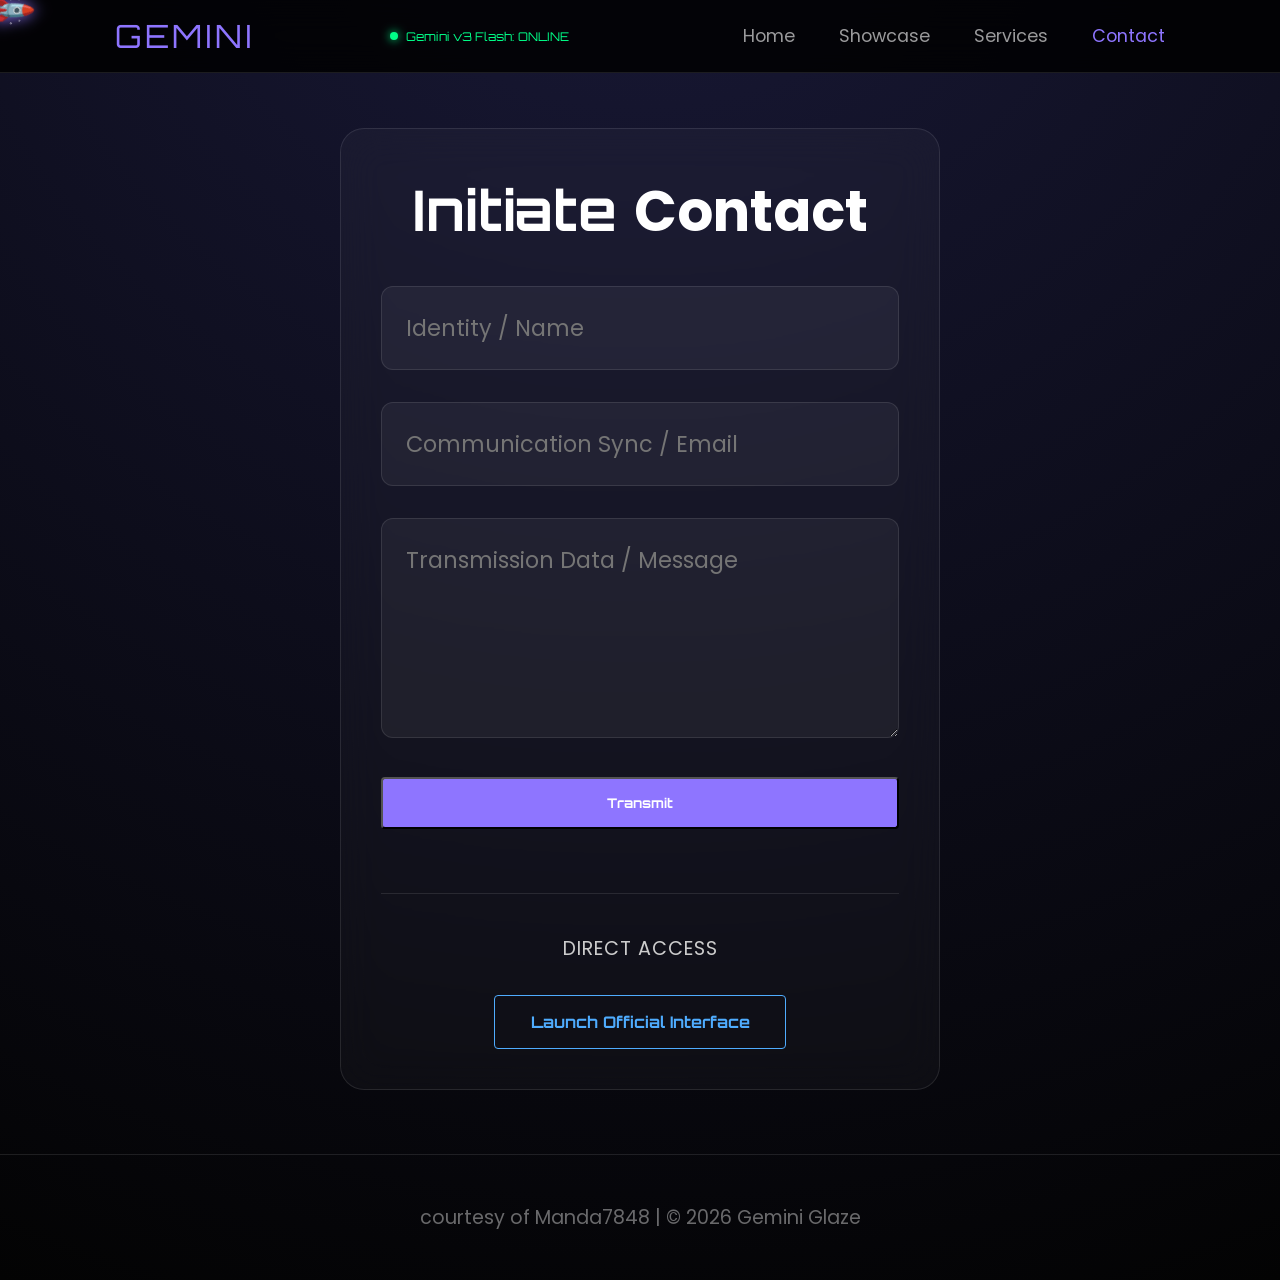
<file: contact.html>
<!DOCTYPE html>
<html lang="en">
<head>
    <meta charset="UTF-8">
    <title>Contact</title>
    <link rel="icon" href="https://www.gstatic.com/lamda/images/favicon_v1_150160c13ff28654b4d3.svg" type="image/svg+xml">
    <link rel="stylesheet" href="https://cdnjs.cloudflare.com/ajax/libs/font-awesome/6.5.1/css/all.min.css">
    <link rel="stylesheet" href="style.css">
    <link rel="icon" type="image/x-icon" href="https://static.vecteezy.com/system/resources/previews/055/687/055/non_2x/rectangle-gemini-google-icon-symbol-logo-free-png.png">
    <style>
        .contact-form {
            width: 100%;
            max-width: 600px;
            margin: 0 auto;
            text-align: center;
        }
        .input-group {
            margin-bottom: 2rem;
        }
        input, textarea {
            width: 100%;
            padding: 1.5rem;
            background: rgba(255, 255, 255, 0.05);
            border: 1px solid var(--glass-border);
            border-radius: 12px;
            color: white;
            font-size: 1.4rem;
            transition: 0.3s;
        }
        input:focus, textarea:focus {
            border-color: var(--main-color);
            background: rgba(255, 255, 255, 0.08);
            outline: none;
        }
    </style>
</head>
<body>
    <header>
        <div class="logo">GEMINI</div>
        <div class="status-indicator"><div class="status-dot"></div> Gemini v3 Flash: ONLINE</div>
        <nav>
            <a href="index.html">Home</a>
            <a href="showcase.html">Showcase</a>
            <a href="services.html">Services</a>
            <a href="contact.html" class="active">Contact</a>
        </nav>
    </header>

    <section style="justify-content: center;">
        <div class="glass-card contact-form">
            <h2 style="font-family:'Orbitron'; margin-bottom: 2rem; font-size: 3.5rem;">Initiate <span>Contact</span></h2>
            <form action="#">
                <div class="input-group">
                    <input type="text" placeholder="Identity / Name" required>
                </div>
                <div class="input-group">
                    <input type="email" placeholder="Communication Sync / Email" required>
                </div>
                <div class="input-group">
                    <textarea rows="5" placeholder="Transmission Data / Message" required></textarea>
                </div>
                <button type="submit" class="btn" style="width: 100%;">Transmit</button>
            </form>

            <div style="margin-top: 4rem; padding-top: 2.5rem; border-top: 1px solid var(--glass-border);">
                <p style="margin-bottom: 2rem; font-size: 1.2rem; color: #ccc; letter-spacing: 1px;">DIRECT ACCESS</p>
                <a href="https://gemini.google.com" target="_blank" class="btn" style="background: transparent; border: 1px solid var(--secondary-color); color: var(--secondary-color);">Launch Official Interface</a>
            </div>
        </div>
    </section>

    <footer>courtesy of Manda7848 | &copy; 2026 Gemini Glaze</footer>
    <script src="script.js"></script>
</body>
</html>
</file>
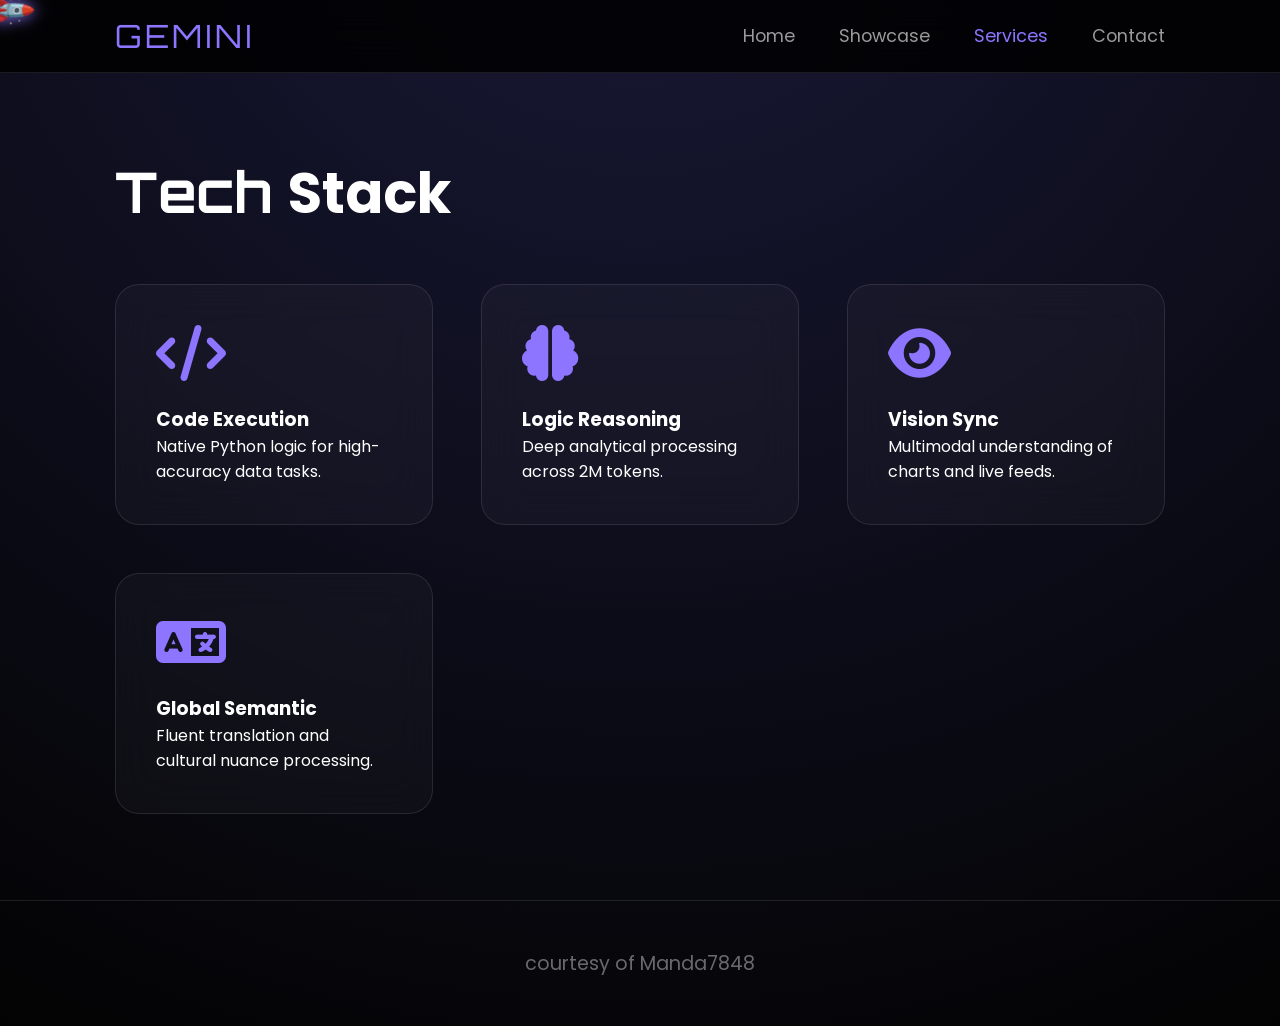
<file: services.html>
<!DOCTYPE html>
<html lang="en">
<head>
    <meta charset="UTF-8">
    <title>Services | Gemini</title>
    <link rel="icon" href="https://www.gstatic.com/lamda/images/favicon_v1_150160c13ff28654b4d3.svg" type="image/svg+xml">
    <link rel="stylesheet" href="https://cdnjs.cloudflare.com/ajax/libs/font-awesome/6.5.1/css/all.min.css">
    <link rel="stylesheet" href="style.css">
    <link rel="icon" type="image/x-icon" href="https://static.vecteezy.com/system/resources/previews/055/687/055/non_2x/rectangle-gemini-google-icon-symbol-logo-free-png.png">
</head>
<body>
    <header>
        <div class="logo">GEMINI</div>
        <nav>
            <a href="index.html">Home</a>
            <a href="showcase.html">Showcase</a>
            <a href="services.html" class="active">Services</a>
            <a href="contact.html">Contact</a>
        </nav>
    </header>

    <section>
        <div style="width:100%;">
            <h2 style="font-size: 3.5rem; font-family:'Orbitron';">Tech <span>Stack</span></h2>
            <div class="grid-4">
                <div class="glass-card">
                    <i class="fa-solid fa-code" style="font-size:3.5rem; color:var(--main-color); margin-bottom:1.5rem;"></i>
                    <h3>Code Execution</h3>
                    <p>Native Python logic for high-accuracy data tasks.</p>
                </div>
                <div class="glass-card">
                    <i class="fa-solid fa-brain" style="font-size:3.5rem; color:var(--main-color); margin-bottom:1.5rem;"></i>
                    <h3>Logic Reasoning</h3>
                    <p>Deep analytical processing across 2M tokens.</p>
                </div>
                <div class="glass-card">
                    <i class="fa-solid fa-eye" style="font-size:3.5rem; color:var(--main-color); margin-bottom:1.5rem;"></i>
                    <h3>Vision Sync</h3>
                    <p>Multimodal understanding of charts and live feeds.</p>
                </div>
                <div class="glass-card">
                    <i class="fa-solid fa-language" style="font-size:3.5rem; color:var(--main-color); margin-bottom:1.5rem;"></i>
                    <h3>Global Semantic</h3>
                    <p>Fluent translation and cultural nuance processing.</p>
                </div>
            </div>
        </div>
    </section>

    <footer>courtesy of Manda7848</footer>
    <script src="script.js"></script>
</body>
</html>
</file>
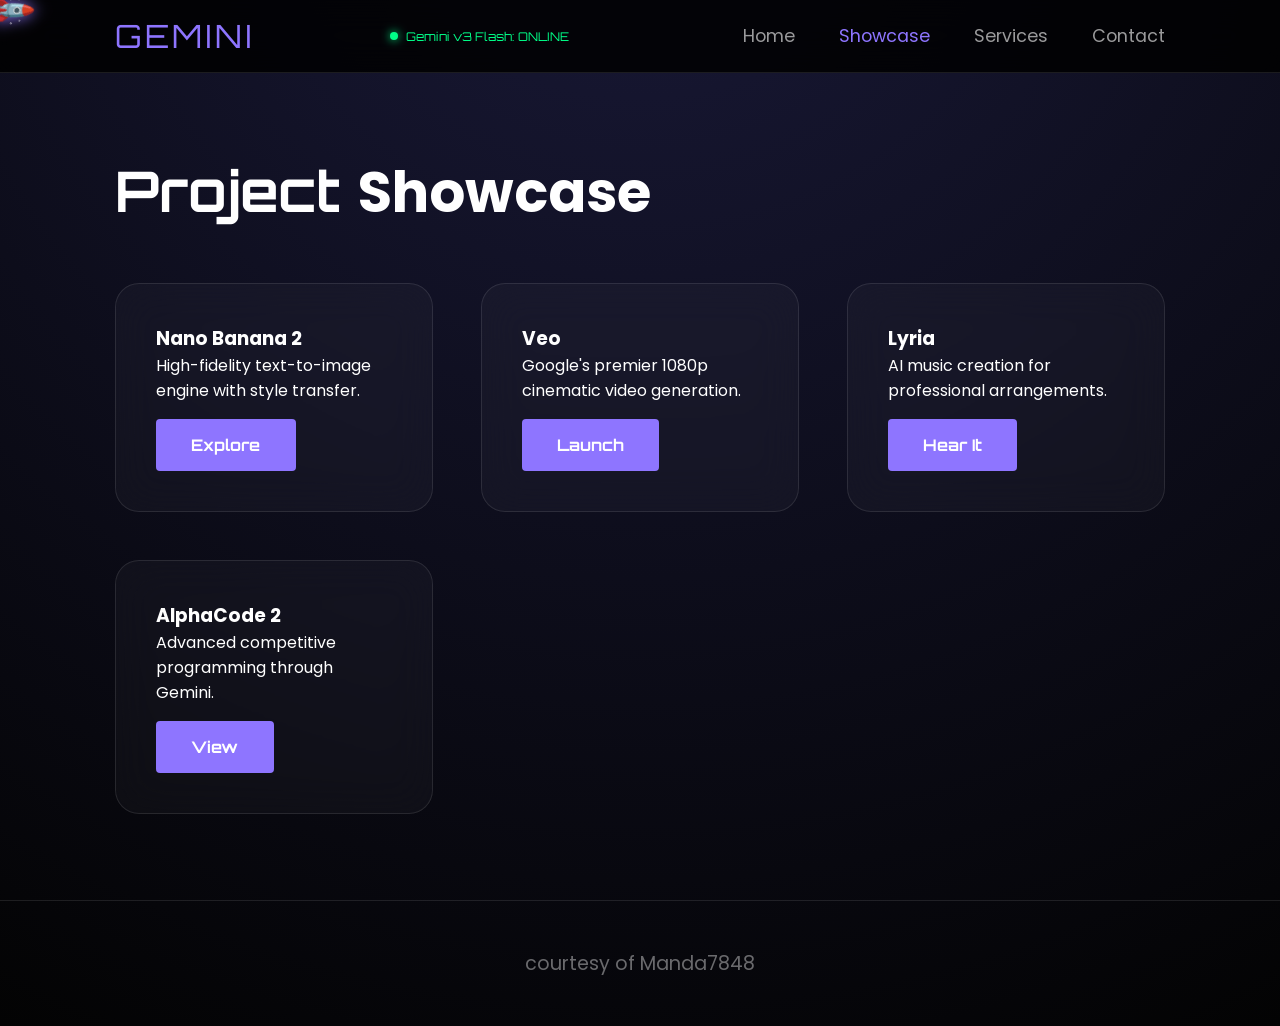
<file: showcase.html>
<!DOCTYPE html>
<html lang="en">
<head>
    <meta charset="UTF-8">
    <title>Showcase | Gemini</title>
    <link rel="stylesheet" href="style.css">
      <link rel="icon" type="image/x-icon" href="https://static.vecteezy.com/system/resources/previews/055/687/055/non_2x/rectangle-gemini-google-icon-symbol-logo-free-png.png">

</head>
<body>
    <header>
        <div class="logo">GEMINI</div>
        <div class="status-indicator"><div class="status-dot"></div> Gemini v3 Flash: ONLINE</div>
        <nav>
            <a href="index.html">Home</a>
            <a href="showcase.html" class="active">Showcase</a>
            <a href="services.html">Services</a>
            <a href="contact.html">Contact</a>
        </nav>
    </header>

    <section>
        <div style="width:100%;">
            <h2 style="font-size: 3.5rem; font-family:'Orbitron';">Project <span>Showcase</span></h2>
            <div class="grid-4">
                <div class="glass-card">
                   
                    <h3>Nano Banana 2</h3>
                    <p style="padding-bottom: 1rem;">High-fidelity text-to-image engine with style transfer.</p>
                    <a href="https://deepmind.google/technologies/imagen-3/" target="_blank" class="btn">Explore</a>
                </div>
                <div class="glass-card">
                    
                    <h3>Veo</h3>
                    <p style="padding-bottom: 1rem;">Google's premier 1080p cinematic video generation.</p>
                    <a href="https://deepmind.google/technologies/veo/" target="_blank" class="btn">Launch</a>
                </div>
                <div class="glass-card">
                  
                    <h3>Lyria</h3>
                    <p style="padding-bottom: 1rem;">AI music creation for professional arrangements.</p>
                    <a href="https://deepmind.google/discover/blog/transforming-the-future-of-music-creation/" target="_blank" class="btn">Hear It</a>
                </div>
                <div class="glass-card">
                    
                    <h3>AlphaCode 2</h3>
                    <p style="padding-bottom: 1rem;">Advanced competitive programming through Gemini.</p>
                    <a href="https://deepmind.google/technologies/gemini/" target="_blank" class="btn">View</a>
                </div>
            </div>
        </div>
    </section>

    <footer>courtesy of Manda7848</footer>
    <script src="script.js"></script>
</body>
</html>
</file>
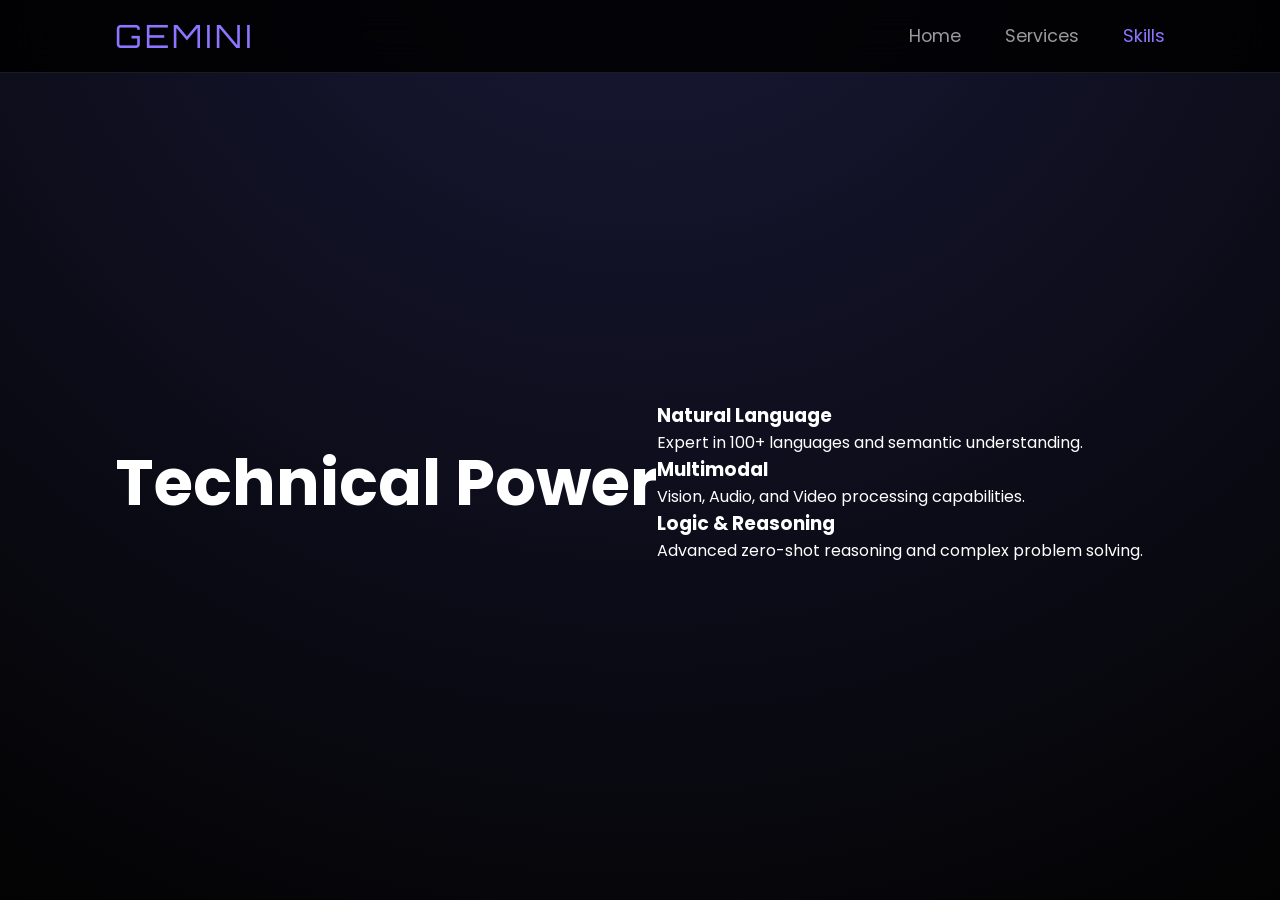
<file: skills.html>
<!DOCTYPE html>
<html lang="en">
<head>
    <meta charset="UTF-8">
    <title>Skills | Gemini Glaze</title>
    <link rel="stylesheet" href="https://cdnjs.cloudflare.com/ajax/libs/font-awesome/6.5.1/css/all.min.css">
    <link rel="stylesheet" href="style.css">
</head>
<body>
    <header>
        <a href="index.html" class="logo">GEMINI</a>
        <nav>
            <a href="index.html">Home</a>
            <a href="services.html">Services</a>
            <a href="skills.html" class="active">Skills</a>
        </nav>
    </header>

    <section>
        <h2 style="font-size: 4rem; text-align: center;">Technical <span>Power</span></h2>
        <div class="skills-container">
            <div class="card">
                <h3>Natural Language</h3>
                <p>Expert in 100+ languages and semantic understanding.</p>
            </div>
            <div class="card">
                <h3>Multimodal</h3>
                <p>Vision, Audio, and Video processing capabilities.</p>
            </div>
            <div class="card">
                <h3>Logic & Reasoning</h3>
                <p>Advanced zero-shot reasoning and complex problem solving.</p>
            </div>
        </div>
    </section>
</body>
</html>
</file>
<file: style.css>
@import url('https://fonts.googleapis.com/css2?family=Orbitron:wght@400;700&family=Poppins:wght@300;400;600&display=swap');

:root {
    --bg-color: #030303;
    --main-color: #8E75FF; 
    --secondary-color: #4facfe;
    --glass-bg: rgba(255, 255, 255, 0.03);
    --glass-border: rgba(255, 255, 255, 0.1);
}

* {
    margin: 0; padding: 0; box-sizing: border-box;
    font-family: 'Poppins', sans-serif;
    text-decoration: none !important;
}

body {
    background: var(--bg-color);
    background-image: radial-gradient(circle at 50% -20%, #1a1a3a, #030303);
    color: white; min-height: 100vh; overflow-x: hidden;
}

#rocket-cursor {
    position: fixed; font-size: 2rem; pointer-events: none; z-index: 10000;
    filter: drop-shadow(0 0 8px var(--main-color));
}

header {
    position: fixed; top: 0; width: 100%; padding: 1rem 9%;
    background: rgba(0, 0, 0, 0.85); backdrop-filter: blur(20px);
    display: flex; justify-content: space-between; align-items: center;
    z-index: 1000; border-bottom: 1px solid var(--glass-border);
}

.logo { 
    font-family: 'Orbitron', sans-serif; font-size: 2rem; 
    color: var(--main-color); letter-spacing: 3px; cursor: pointer;
}

.status-indicator {
    display: flex; align-items: center; gap: 8px;
    font-family: 'Orbitron', sans-serif; font-size: 0.75rem; color: #00ff88;
}

.status-dot {
    width: 8px; height: 8px; background: #00ff88; border-radius: 50%;
    box-shadow: 0 0 10px #00ff88; animation: pulse 1.5s infinite;
}

@keyframes pulse { 0%, 100% { opacity: 1; } 50% { opacity: 0.3; } }

nav a { font-size: 1.1rem; color: white; margin-left: 2.5rem; opacity: 0.6; transition: 0.3s; }
nav a.active, nav a:hover { opacity: 1; color: var(--main-color); }

section { min-height: 100vh; padding: 8rem 9% 4rem; display: flex; align-items: center; }


.home { justify-content: space-between; gap: 2rem; }
.home-content { flex: 1.2; }
.home-img { flex: 0.8; display: flex; justify-content: flex-end; }
.home-img img { 
    width: 22vw; 
    filter: drop-shadow(0 0 30px var(--main-color)); 
    animation: float 4s ease-in-out infinite; 
}

@keyframes float { 0%, 100% { transform: translateY(0); } 50% { transform: translateY(-15px); } }


.grid-4 {
    display: grid; grid-template-columns: repeat(auto-fit, minmax(240px, 1fr));
    gap: 3rem; width: 100%; margin-top: 3rem;
}

.glass-card {
    background: var(--glass-bg); backdrop-filter: blur(20px);
    border: 1px solid var(--glass-border); border-radius: 1.5rem;
    padding: 2.5rem; transition: 0.4s;
}

.glass-card:hover { border-color: var(--main-color); transform: translateY(-8px); }

.project-img {
    width: 100%; height: 160px; border-radius: 1rem; margin-bottom: 1.5rem;
    background-size: cover; background-position: center; border: 1px solid var(--glass-border);
}

.btn {
    display: inline-block; padding: 1rem 2.2rem; background: var(--main-color);
    color: #fff; font-family: 'Orbitron'; font-weight: 700; border-radius: 4px; transition: 0.3s;
}

.btn:hover { box-shadow: 0 0 20px var(--main-color); transform: scale(1.03); }

.glaze-popup {
    position: fixed; top: 100px; right: -450px; 
    background: rgba(142, 117, 255, 0.2); backdrop-filter: blur(20px);
    border-left: 4px solid var(--main-color); padding: 20px;
    border-radius: 8px; z-index: 2000; width: 320px;
    transition: 0.8s cubic-bezier(0.68, -0.55, 0.27, 1.55);
}
.glaze-popup.active { right: 30px; }

footer { padding: 3rem 9%; text-align: center; color: rgba(255,255,255,0.4); font-size: 1.2rem; border-top: 1px solid var(--glass-border); }

.hyper-mode { animation: rainbow 0.5s linear infinite; }
@keyframes rainbow { 0% { filter: hue-rotate(0deg); } 100% { filter: hue-rotate(360deg); } }
</file>
